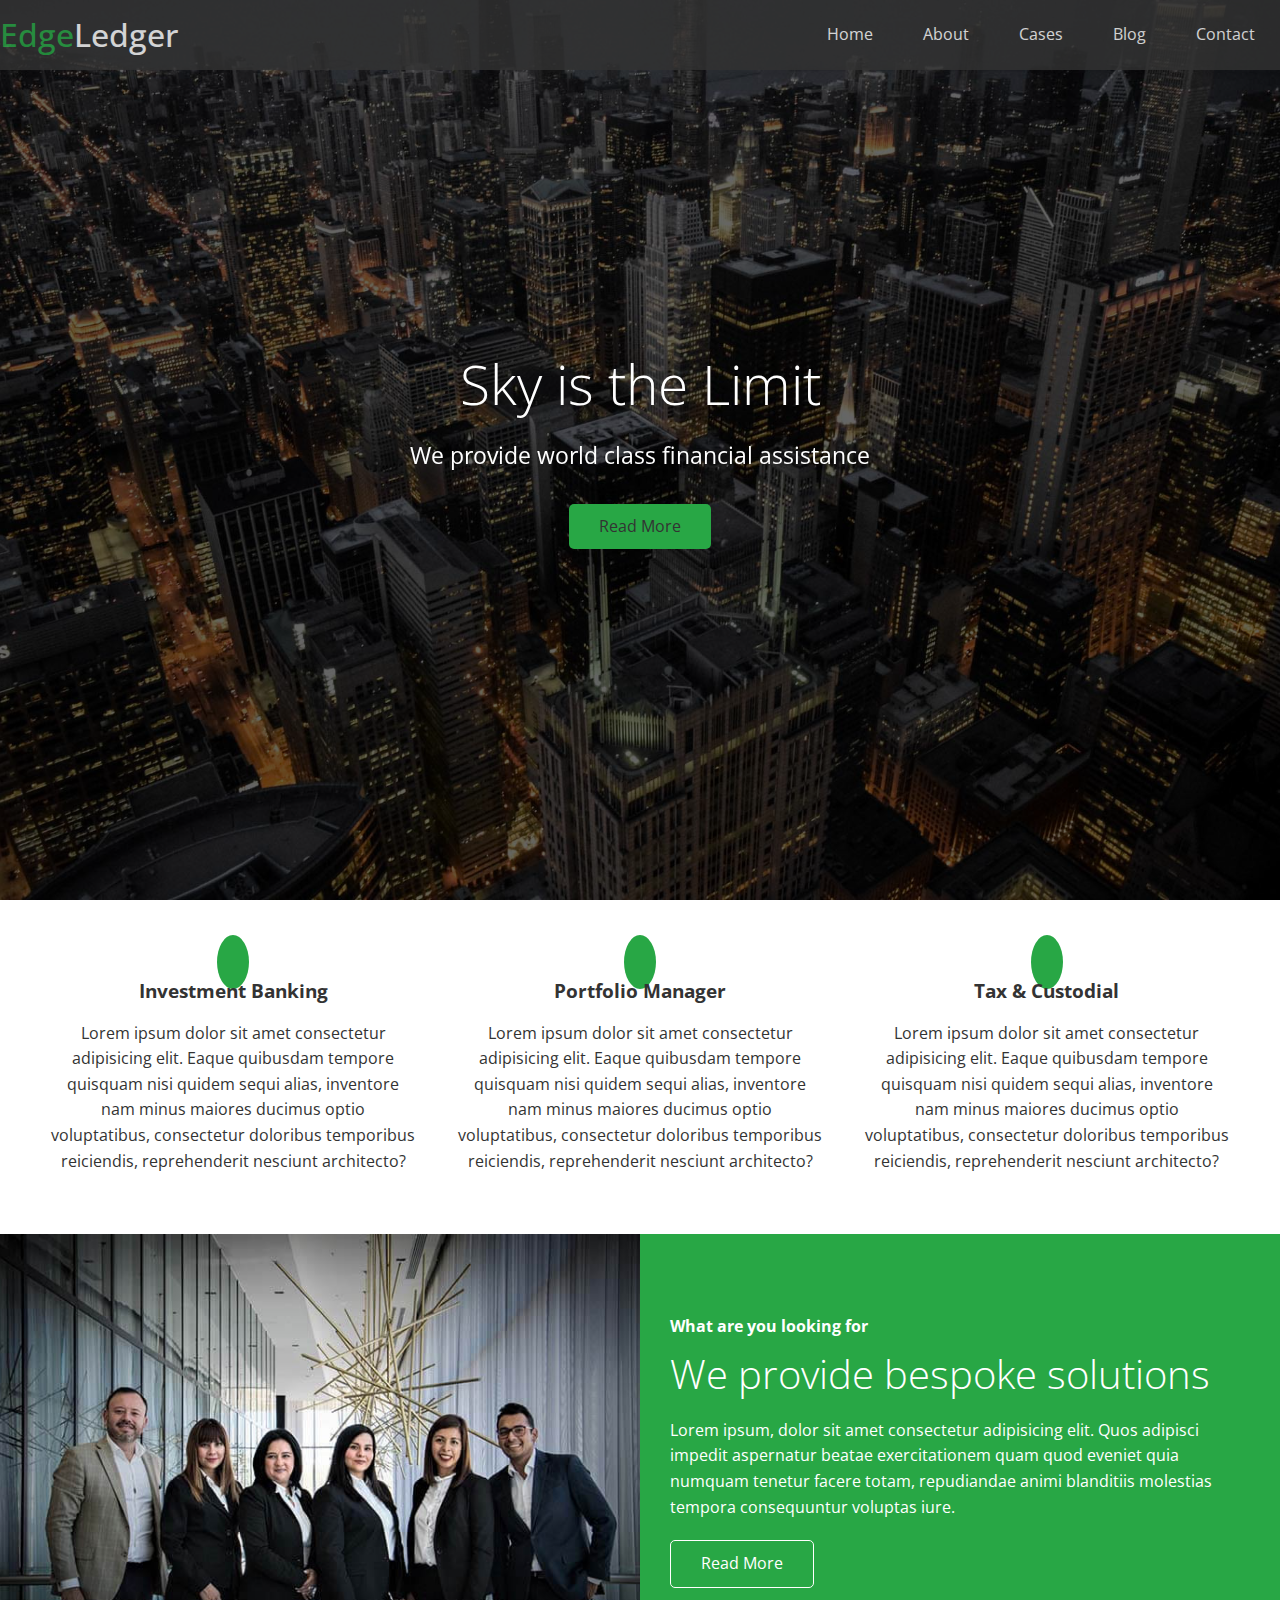
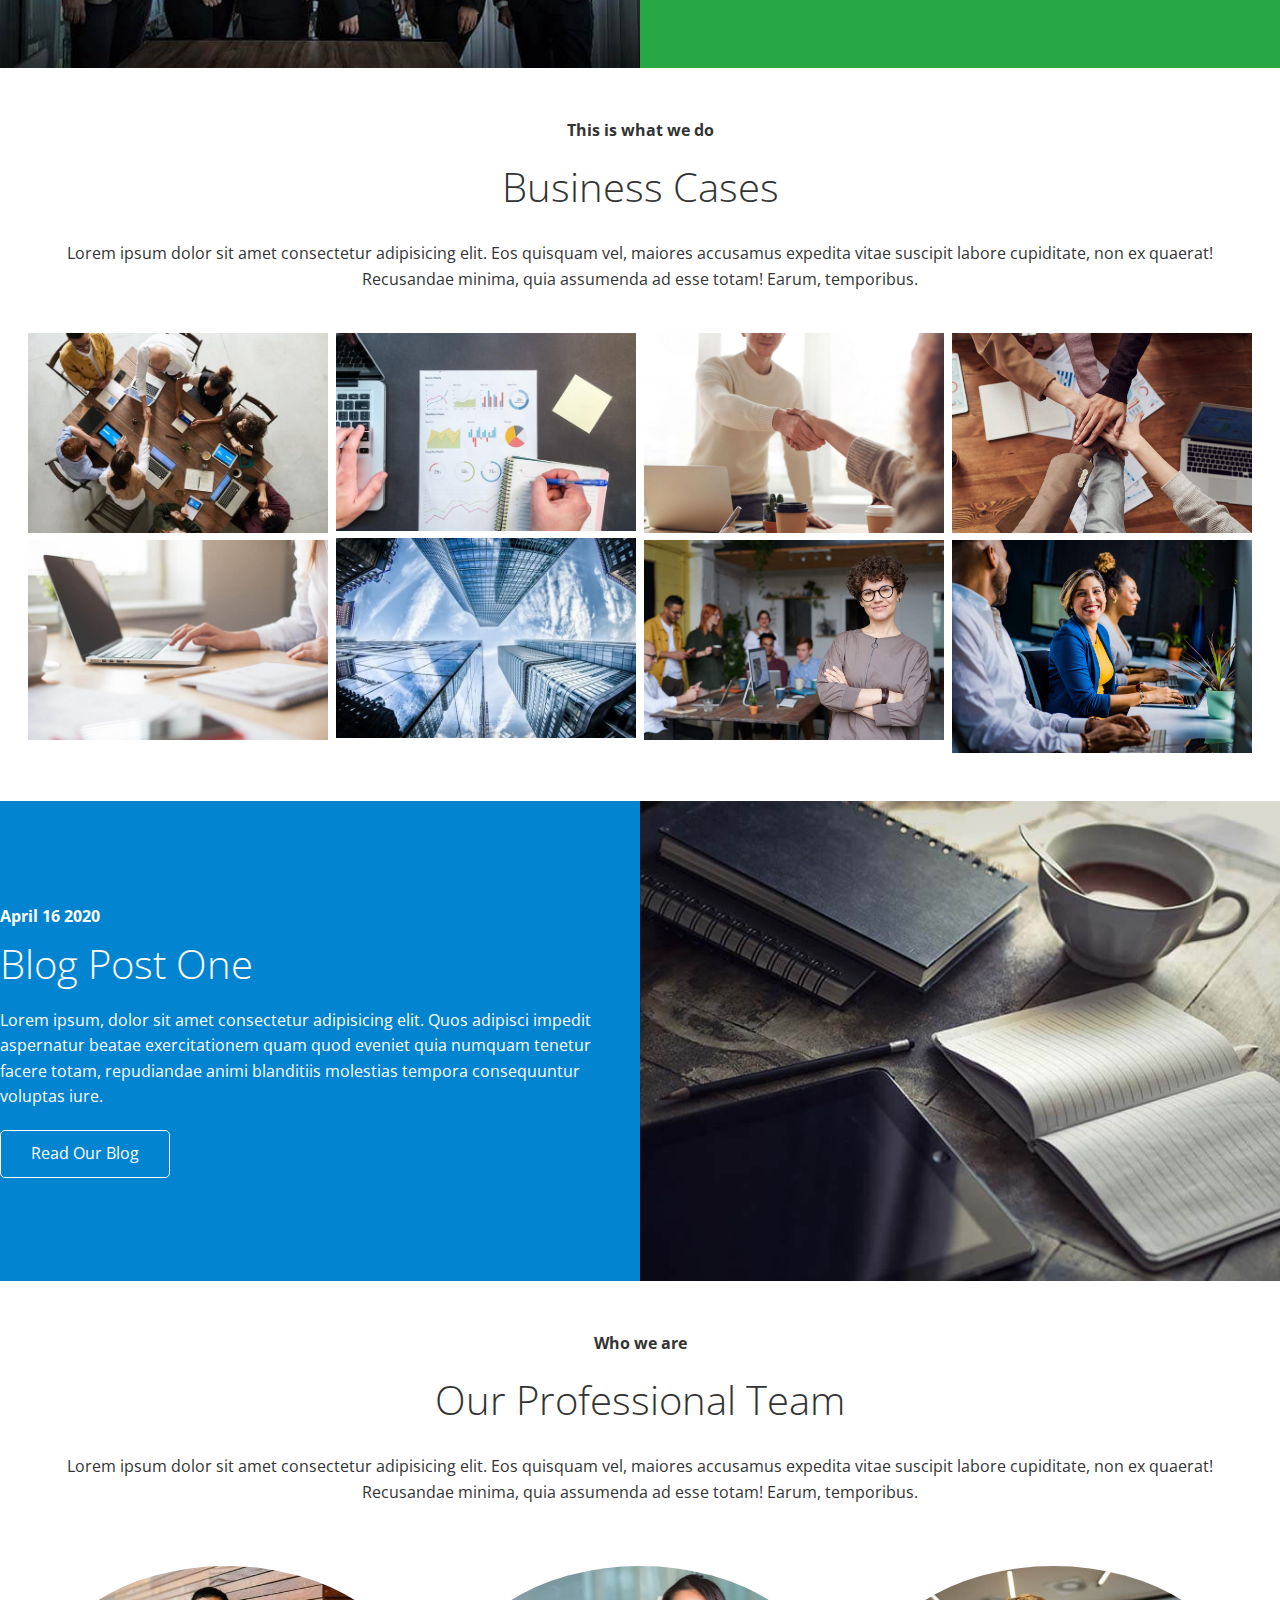
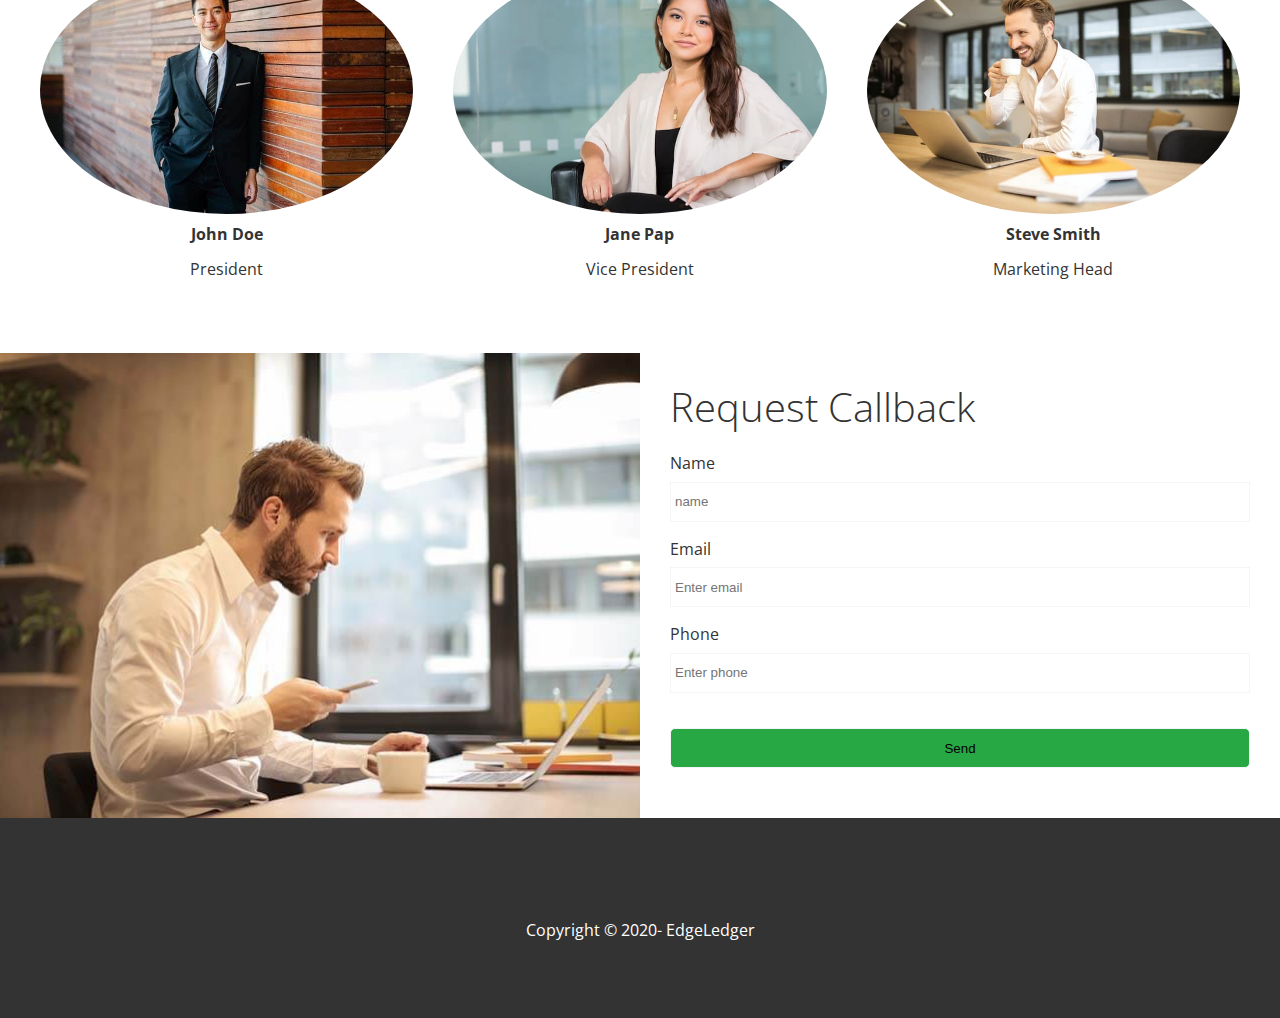
<file: index.html>
<!DOCTYPE html>
<html lang="en">
  <head>
    <meta charset="UTF-8" />
    <meta http-equiv="X-UA-Compatible" content="IE=edge" />
    <meta name="viewport" content="width=device-width, initial-scale=1.0" />
    <link rel="shortcut icon" type="image/x-icon" href="/favicon.ico" />

    <link
      rel="stylesheet"
      href="https://cdnjs.cloudflare.com/ajax/libs/font-awesome/6.0.0-beta3/css/all.min.css"
      integrity="sha512-Fo3rlrZj/k7ujTnHg4CGR2D7kSs0v4LLanw2qksYuRlEzO+tcaEPQogQ0KaoGN26/zrn20ImR1DfuLWnOo7aBA=="
      crossorigin="anonymous"
      referrerpolicy="no-referrer"
    />

    <link rel="stylesheet" href="css/utilities.css" />
    <link rel="stylesheet" href="css/style.css" />
    <title>Welcome to EdgeLedger</title>
  </head>

  <body id="home">
    <header class="hero">
      <div id="navbar" class="navbar">
        <h1 class="logo">
          <span class="text-primary"><i class="fas fa-book-open"></i> Edge</span
          >Ledger
        </h1>
        <nav>
          <ul>
            <li><a href="#home">Home</a></li>
            <li><a href="#about">About</a></li>
            <li><a href="#cases">Cases</a></li>
            <li><a href="#blog">Blog</a></li>
            <li><a href="#contact">Contact</a></li>
          </ul>
        </nav>
      </div>

      <div class="content">
        <h1>Sky is the Limit</h1>
        <p>We provide world class financial assistance</p>
        <a href="#about" class="btn"
          ><i class="fas chevron-right"></i>Read More</a
        >
      </div>
    </header>

    <main>
      <!-- About: Actions -->
      <section id="about" class="icons bg-light">
        <div class="flex-items">
          <div>
            <i class="fas fa-university fa-2x"></i>
            <div>
              <h3>Investment Banking</h3>
              <p>
                Lorem ipsum dolor sit amet consectetur adipisicing elit. Eaque
                quibusdam tempore quisquam nisi quidem sequi alias, inventore
                nam minus maiores ducimus optio voluptatibus, consectetur
                doloribus temporibus reiciendis, reprehenderit nesciunt
                architecto?
              </p>
            </div>
          </div>
        </div>
        <div class="flex-items">
          <div>
            <i class="fas fa-book-reader fa-2x"></i>
            <div>
              <h3>Portfolio Manager</h3>
              <p>
                Lorem ipsum dolor sit amet consectetur adipisicing elit. Eaque
                quibusdam tempore quisquam nisi quidem sequi alias, inventore
                nam minus maiores ducimus optio voluptatibus, consectetur
                doloribus temporibus reiciendis, reprehenderit nesciunt
                architecto?
              </p>
            </div>
          </div>
        </div>
        <div class="flex-items">
          <div>
            <i class="fas fa-pencil-alt fa-2x"></i>
            <div>
              <h3>Tax & Custodial</h3>
              <p>
                Lorem ipsum dolor sit amet consectetur adipisicing elit. Eaque
                quibusdam tempore quisquam nisi quidem sequi alias, inventore
                nam minus maiores ducimus optio voluptatibus, consectetur
                doloribus temporibus reiciendis, reprehenderit nesciunt
                architecto?
              </p>
            </div>
          </div>
        </div>
      </section>

      <!-- About: Solutions -->
      <section class="solitions flex-columns">
        <div class="row">
          <div class="column">
            <div class="column1">
              <img src="/images/home/people.jpg" alt="" />
            </div>
          </div>
          <div class="column">
            <div class="column2 bg-primary">
              <h4>What are you looking for</h4>
              <h2>We provide bespoke solutions</h2>
              <p>
                Lorem ipsum, dolor sit amet consectetur adipisicing elit. Quos
                adipisci impedit aspernatur beatae exercitationem quam quod
                eveniet quia numquam tenetur facere totam, repudiandae animi
                blanditiis molestias tempora consequuntur voluptas iure.
              </p>
              <a href="#" class="btn btn-outline">
                <i class="fas fa-chevron"></i>
                Read More
              </a>
            </div>
          </div>
        </div>
      </section>
      <!-- Cases -->
      <section id="cases" class="cases flex-grid section-padding">
        <header class="section-header">
          <h4>This is what we do</h4>
          <h2>Business Cases</h2>
          <p>
            Lorem ipsum dolor sit amet consectetur adipisicing elit. Eos
            quisquam vel, maiores accusamus expedita vitae suscipit labore
            cupiditate, non ex quaerat! Recusandae minima, quia assumenda ad
            esse totam! Earum, temporibus.
          </p>
        </header>
        <div class="row">
          <div class="column">
            <img src="images/cases/cases1.jpg" alt="" />
            <img src="images/cases/cases2.jpg" alt="" />
          </div>
          <div class="column">
            <img src="images/cases/cases3.jpg" alt="" />
            <img src="images/cases/cases4.jpg" alt="" />
          </div>
          <div class="column">
            <img src="images/cases/cases5.jpg" alt="" />
            <img src="images/cases/cases6.jpg" alt="" />
          </div>
          <div class="column">
            <img src="images/cases/cases7.jpg" alt="" />
            <img src="images/cases/cases8.jpg" alt="" />
          </div>
        </div>
      </section>
      <!-- Blog -->
      <section id="blog" class="blog flex-columns flex-reverse">
        <div class="row">
          <div class="column">
            <div class="column2">
              <img src="/images/home/blog.jpg" alt="" />
            </div>
          </div>
          <div class="column">
            <div class="column2 bg-secondary">
              <h4>April 16 2020</h4>
              <h2>Blog Post One</h2>
              <p>
                Lorem ipsum, dolor sit amet consectetur adipisicing elit. Quos
                adipisci impedit aspernatur beatae exercitationem quam quod
                eveniet quia numquam tenetur facere totam, repudiandae animi
                blanditiis molestias tempora consequuntur voluptas iure.
              </p>
              <a href="blog.html" class="btn btn-outline">
                <i class="fas fa-chevron"></i>
                Read Our Blog
              </a>
            </div>
          </div>
        </div>
      </section>

      <!-- Team -->
      <section id="team" class="team section-padding">
        <header class="section-header">
          <h4>Who we are</h4>
          <h2>Our Professional Team</h2>
          <p>
            Lorem ipsum dolor sit amet consectetur adipisicing elit. Eos
            quisquam vel, maiores accusamus expedita vitae suscipit labore
            cupiditate, non ex quaerat! Recusandae minima, quia assumenda ad
            esse totam! Earum, temporibus.
          </p>
        </header>
        <div class="flex-items">
          <div>
            <img src="images/team/person1.jpg" alt="" />
            <h4>John Doe</h4>
            <p>President</p>
          </div>
          <div>
            <img src="images/team/person2.jpg" alt="" />
            <h4>Jane Pap</h4>
            <p>Vice President</p>
          </div>
          <div>
            <img src="images/team/person3.jpg" alt="" />
            <h4>Steve Smith</h4>
            <p>Marketing Head</p>
          </div>
        </div>
      </section>

      <!-- Contact form -->
      <section id="contact" class="contact solitions flex-columns">
        <div class="row">
          <div class="column">
            <div class="column1">
              <img src="/images/home/contact.jpg" alt="" />
            </div>
          </div>
          <div class="column">
            <div class="column2 bg-light">
              <h2>Request Callback</h2>
              <form action="" class="callback-form">
                <div class="form-control">
                  <label for="name">Name</label>
                  <input type="text" id="name" name="name" placeholder="name" />
                </div>
                <div class="form-control">
                  <label for="email">Email</label>
                  <input
                    type="email"
                    id="email"
                    name="email"
                    placeholder="Enter email"
                  />
                </div>
                <div class="form-control">
                  <label for="phone">Phone</label>
                  <input
                    type="text"
                    id="namphonee"
                    name="phone"
                    placeholder="Enter phone"
                  />
                </div>
                <input type="submit" value="Send" id="submit" class="btn" />
              </form>
            </div>
          </div>
        </div>
      </section>
    </main>

    <footer class="footer bg-dark">
      <div class="social">
        <a href="#"><i class="fab fa-facebook fa-2x"></i></a>
        <a href="#"><i class="fab fa-twitter fa-2x"></i></a>
        <a href="#"><i class="fab fa-youtube fa-2x"></i></a>
        <a href="#"><i class="fab fa-linkedin fa-2x"></i></a>
      </div>
      <p>Copyright &copy; 2020- EdgeLedger</p>
    </footer>
  </body>
</html>
</file>
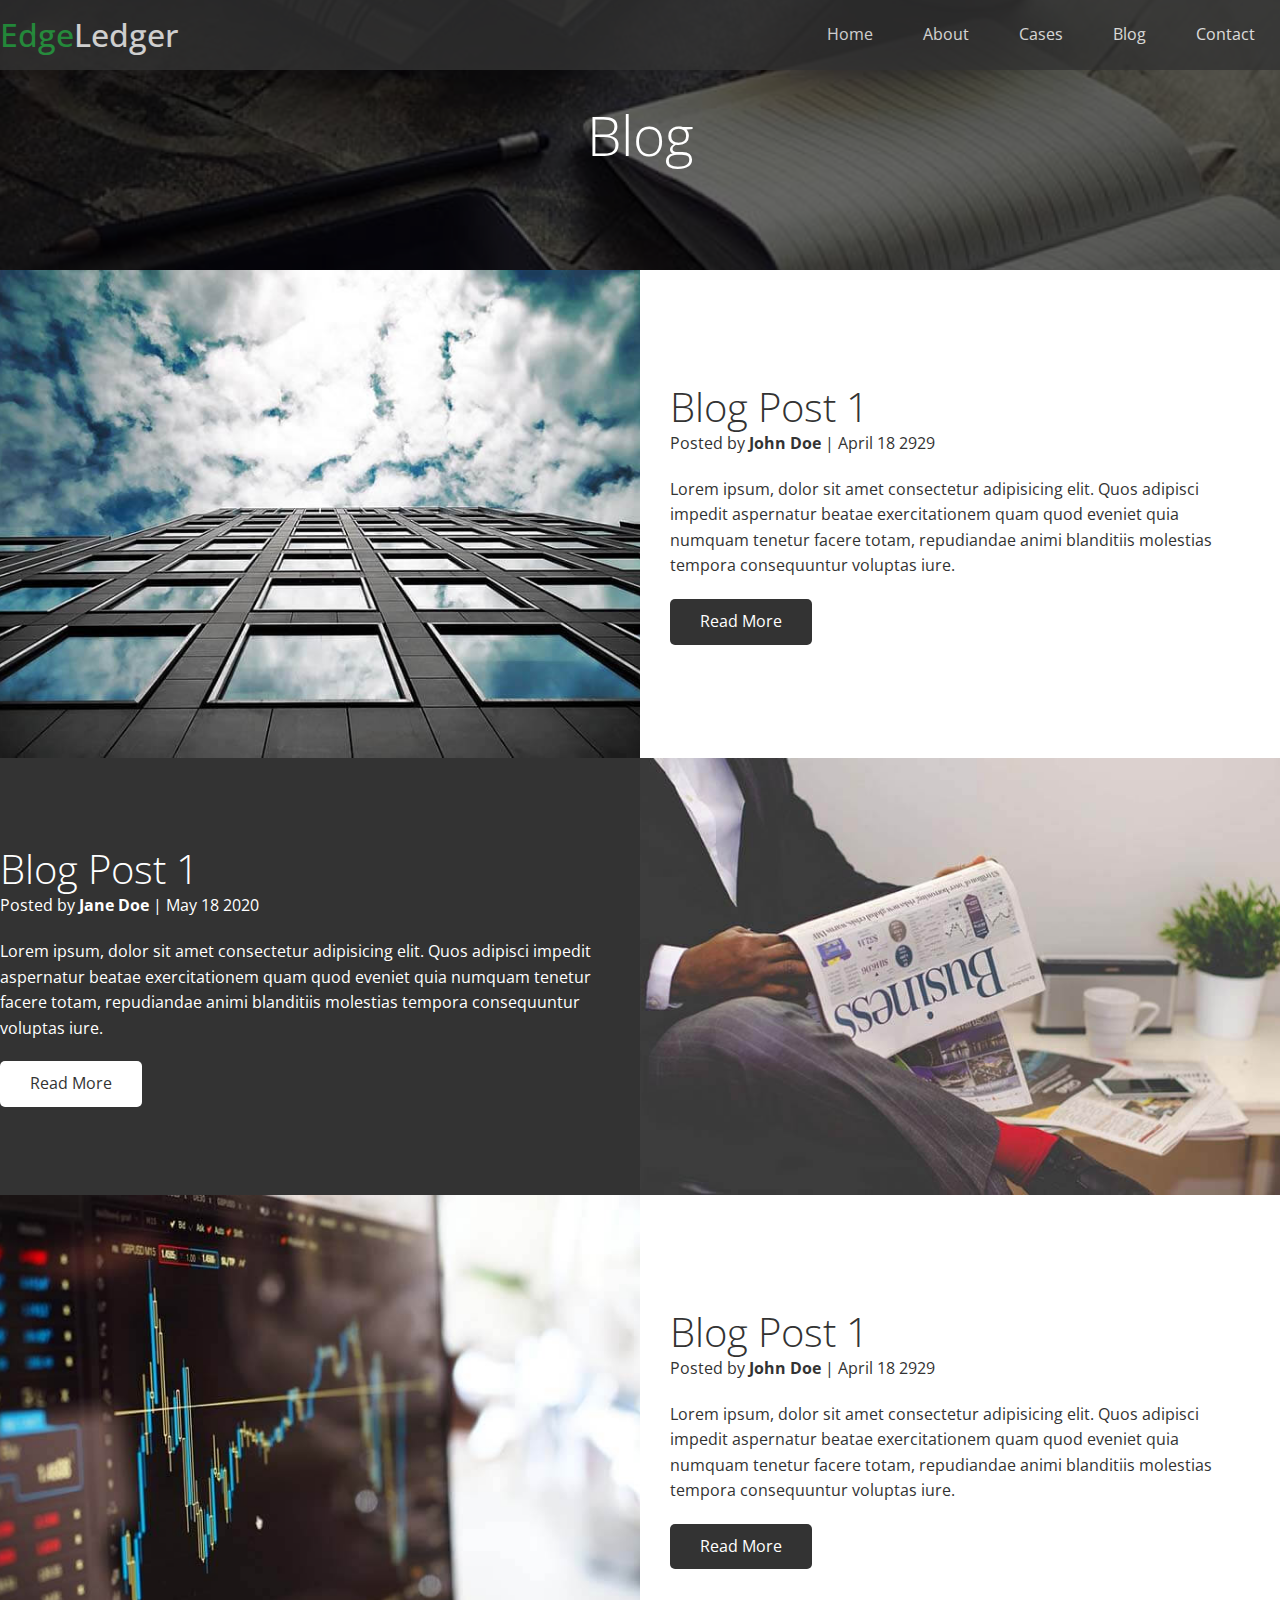
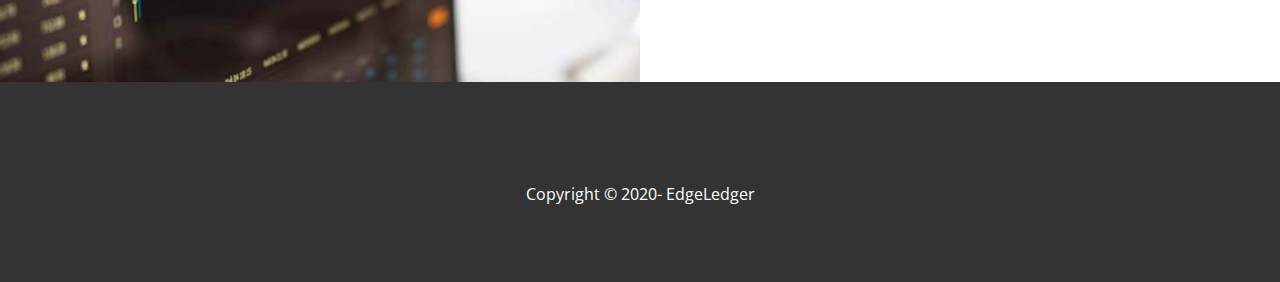
<file: blog.html>
<!DOCTYPE html>
<html lang="en">
  <head>
    <meta charset="UTF-8" />
    <meta http-equiv="X-UA-Compatible" content="IE=edge" />
    <meta name="viewport" content="width=device-width, initial-scale=1.0" />
    <link rel="shortcut icon" type="image/x-icon" href="/favicon.ico" />

    <link
      rel="stylesheet"
      href="https://cdnjs.cloudflare.com/ajax/libs/font-awesome/6.0.0-beta3/css/all.min.css"
      integrity="sha512-Fo3rlrZj/k7ujTnHg4CGR2D7kSs0v4LLanw2qksYuRlEzO+tcaEPQogQ0KaoGN26/zrn20ImR1DfuLWnOo7aBA=="
      crossorigin="anonymous"
      referrerpolicy="no-referrer"
    />

    <link rel="stylesheet" href="css/utilities.css" />
    <link rel="stylesheet" href="css/style.css" />
    <title>Read Our Blog</title>
  </head>

  <body id="home">
    <header class="hero blog">
      <div id="navbar" class="navbar">
        <h1 class="logo">
          <span class="text-primary"><i class="fas fa-book-open"></i> Edge</span
          >Ledger
        </h1>
        <nav>
          <ul>
            <li><a href="index.html">Home</a></li>
            <li><a href="index.html#about">About</a></li>
            <li><a href="index.html#cases">Cases</a></li>
            <li><a href="index.html#blog">Blog</a></li>
            <li><a href="index.html#contact">Contact</a></li>
          </ul>
        </nav>
      </div>

      <div class="content">
        <h1>Blog</h1>
      </div>
    </header>

    <main>
      <article class="flex-columns">
        <div class="row">
          <div class="column">
            <div class="column1">
              <img src="images/blog/blog1.jpg" alt="" />
            </div>
          </div>
          <div class="column">
            <div class="column2 bg-light">
              <h2>Blog Post 1</h2>
              <div class="meta">
                <i class="fas fa-user"></i> Posted by
                <strong>John Doe</strong> | April 18 2929
              </div>
              <p>
                Lorem ipsum, dolor sit amet consectetur adipisicing elit. Quos
                adipisci impedit aspernatur beatae exercitationem quam quod
                eveniet quia numquam tenetur facere totam, repudiandae animi
                blanditiis molestias tempora consequuntur voluptas iure.
              </p>
              <a href="#" class="btn btn-dark">
                <i class="fas fa-chevron"></i>
                Read More
              </a>
            </div>
          </div>
        </div>
      </article>

      <article class="flex-columns flex-reverse">
        <div class="row">
          <div class="column">
            <div class="column1">
              <img src="images/blog/blog2.jpg" alt="" />
            </div>
          </div>
          <div class="column">
            <div class="column2 bg-dark">
              <h2>Blog Post 1</h2>
              <div class="meta">
                <i class="fas fa-user"></i> Posted by
                <strong>Jane Doe</strong> | May 18 2020
              </div>
              <p>
                Lorem ipsum, dolor sit amet consectetur adipisicing elit. Quos
                adipisci impedit aspernatur beatae exercitationem quam quod
                eveniet quia numquam tenetur facere totam, repudiandae animi
                blanditiis molestias tempora consequuntur voluptas iure.
              </p>
              <a href="#" class="btn btn-light">
                <i class="fas fa-chevron"></i>
                Read More
              </a>
            </div>
          </div>
        </div>
      </article>

      <article class="flex-columns">
        <div class="row">
          <div class="column">
            <div class="column1">
              <img src="images/blog/blog3.jpg" alt="" />
            </div>
          </div>
          <div class="column">
            <div class="column2 bg-light">
              <h2>Blog Post 1</h2>
              <div class="meta">
                <i class="fas fa-user"></i> Posted by
                <strong>John Doe</strong> | April 18 2929
              </div>
              <p>
                Lorem ipsum, dolor sit amet consectetur adipisicing elit. Quos
                adipisci impedit aspernatur beatae exercitationem quam quod
                eveniet quia numquam tenetur facere totam, repudiandae animi
                blanditiis molestias tempora consequuntur voluptas iure.
              </p>
              <a href="#" class="btn btn-dark">
                <i class="fas fa-chevron"></i>
                Read More
              </a>
            </div>
          </div>
        </div>
      </article>
    </main>

    <footer class="footer bg-dark">
      <div class="social">
        <a href="#"><i class="fab fa-facebook fa-2x"></i></a>
        <a href="#"><i class="fab fa-twitter fa-2x"></i></a>
        <a href="#"><i class="fab fa-youtube fa-2x"></i></a>
        <a href="#"><i class="fab fa-linkedin fa-2x"></i></a>
      </div>
      <p>Copyright &copy; 2020- EdgeLedger</p>
    </footer>
  </body>
</html>
</file>
<file: css/utilities.css>
/* Text colors */

.text-primary {
  color: #28a745;
}

.text-secondary {
  color: #0284d0;
}

/* button */
.btn {
  color: pointer;
  display: inline-block;
  padding: 10px 30px;
  background-color: #28a745;
  border: none;
  border-radius: 5px;
}

.btn-outline {
  background: transparent;
  border: 1px solid #fff;
  color: #fff;
}

.btn:hover {
  opacity: 0.9;
}

.btn-primary,
.bg-primary {
  background: #28a745;
  color: #fff;
}

.btn-secondary,
.bg-secondary {
  background: #0284d0;
  color: #fff;
}

.btn-dark,
.bg-dark {
  background: #333;
  color: #fff;
}

.btn-light,
.bg-light {
  background: #fff;
  color: #333;
}

/* Flex items */
.flex-items {
  display: flex;
  text-align: center;
  justify-content: center;
  align-items: center;
  height: 100%;
}

.flex-items > div {
  padding: 20px;
}

/* flex columns */
.flex-columns .row {
  display: flex;
  flex-direction: row;
  flex-wrap: wrap;
  width: 100%;
}

.flex-columns .column {
  display: flex;
  flex-direction: column;
  flex-basis: 100%;
  flex: 1;
}

.flex-columns .column .column1,
.flex-columns .column .column2 {
  height: 100%;
}

.flex-columns img {
  width: 100%;
  height: 100%;
  object-fit: cover;
}

.flex-columns .column2 {
  display: flex;
  flex-direction: column;
  align-items: flex-start;
  justify-content: center;
  padding: 30px;
}

.flex-columns h2 {
  font-size: 40px;
  font-weight: 100;
}

.flex-columns h4 {
  margin-bottom: 10px;
}

.flex-columns p {
  margin: 20px 0;
}

/* Flex columns */
.flex-reverse .row {
  flex-direction: row-reverse;
}

.flex-reverse .column2 {
  padding: 0;
}
</file>
<file: css/style.css>
@import url("https://fonts.googleapis.com/css2?family=Open+Sans:ital,wght@1,300&display=swap");

* {
  box-sizing: border-box;
  padding: 0;
  margin: 0;
}

body {
  font-family: "Open sans", sans-serif;
  background: #fff;
  color: #333;
  line-height: 1.6;
}

ul {
  list-style: none;
}

a {
  color: #333;
  text-decoration: none;
}

h1,
h2 {
  font-weight: 300;
  line-height: 1.2;
}

p {
  margin: 10px 0;
}

img {
  width: 100%;
}

/* navbar */
.navbar {
  display: flex;
  align-items: center;
  justify-content: space-between;
  background-color: #333;
  color: #fff;
  opacity: 0.8;
  width: 100%;
  height: 70px;
  position: fixed;
  top: 0px;
  padding: 0 30 px;
}

.navbar a {
  color: #fff;
  padding: 10px 20px;
  margin: 0 5px;
}

.navbar ul {
  display: flex;
}

.navbar a:hover {
  border-bottom: #28a745 2px solid;
}

.navbar .logo {
  font-weight: 500;
}

/* Header */
.hero {
  background: url("../images/home/showcase.jpg") no-repeat center center/cover;
  height: 100vh;
  position: relative;
  color: #fff;
}

.hero .content {
  display: flex;
  flex-direction: column;
  align-items: center;
  justify-content: center;
  text-align: center;
  height: 100%;
  padding: 0 20px;
}

.hero .content h1 {
  font-size: 55px;
}

.hero .content p {
  font-size: 23px;
  max-width: 600px;
  margin: 20px 0 30px;
}

.hero::before {
  content: "";
  position: absolute;
  top: 0;
  left: 0;
  width: 100%;
  height: 100%;
  background: rgba(0, 0, 0, 0.6);
}

.hero * {
  z-index: 10;
}

.hero.blog {
  background: url("../images/home/blog.jpg") no-repeat center center/cover;
  height: 30vh;
}

/* Icons */
.icons {
  padding: 30px;
}

.icons h3 {
  font-weight: bold;
  margin-bottom: 15px;
}

.icons i {
  background-color: #28a745;
  color: #fff;
  padding: 1rem;
  border-radius: 50%;
  margin-bottom: 15px;
}

#about {
  display: flex;
}

.cases img:hover {
  opacity: 0.7;
}

/* Section header */
.section-header {
  padding: 30px;
  display: flex;
  flex-direction: column;
  align-items: center;
  justify-content: center;
  text-align: center;
}

.section-header h2 {
  font-size: 40px;
  margin: 20px 0;
}

.section-padding {
  padding: 20px 20px 40px;
}

/* Flex Grid */
.flex-grid .row {
  display: flex;
  flex-wrap: wrap;
  padding: 0 4px;
}

.flex-grid .column {
  flex: 25%;
  max-width: 25%;
  padding: 0 4px;
}

/* Teams */
.team img {
  border-radius: 50%;
}

/* Callback Form */
.callback-form {
  width: 100%;
  padding: 20px 0;
}

.callback-form label {
  /* pushes the input below the label */
  display: block;
  margin-bottom: 5px;
}

.callback-form .form-control {
  margin-bottom: 15px;
}

.callback-form input {
  width: 100%;
  padding: 4px;
  height: 40px;
  border: #f5f5f5 1px solid;
}

/* gia to perigrama tou input otan kaneis klik sti forma */
.callback-form input:focus {
  outline-color: #28a745;
}

.callback-form .btn {
  padding: 12px 0;
  margin-top: 20px;
}

/* Footer */
.footer {
  display: flex;
  flex-direction: column;
  /* put the elements in the middle of the row (justify content) */
  justify-content: center;

  align-items: center;
  text-align: center;
  height: 200px;
}

.footer a {
  color: #fff;
}

.footer a:hover {
  color: #28a745;
}

.footer .social > * {
  margin-right: 30px;
}

/* Mobile version */
@media (max-width: 768px) {
  .navbar {
    flex-direction: column;
    height: 120px;
    padding: 20px;
  }

  .navbar a {
    padding: 10px 10px;
    margin: 0 3px;
  }

  #about {
    display: block;
  }

  .flex-columns .column,
  .flex-grid .column {
    flex: 100%;
    max-width: 100%;
  }

  .team img {
    width: 70%;
  }
}
</file>
